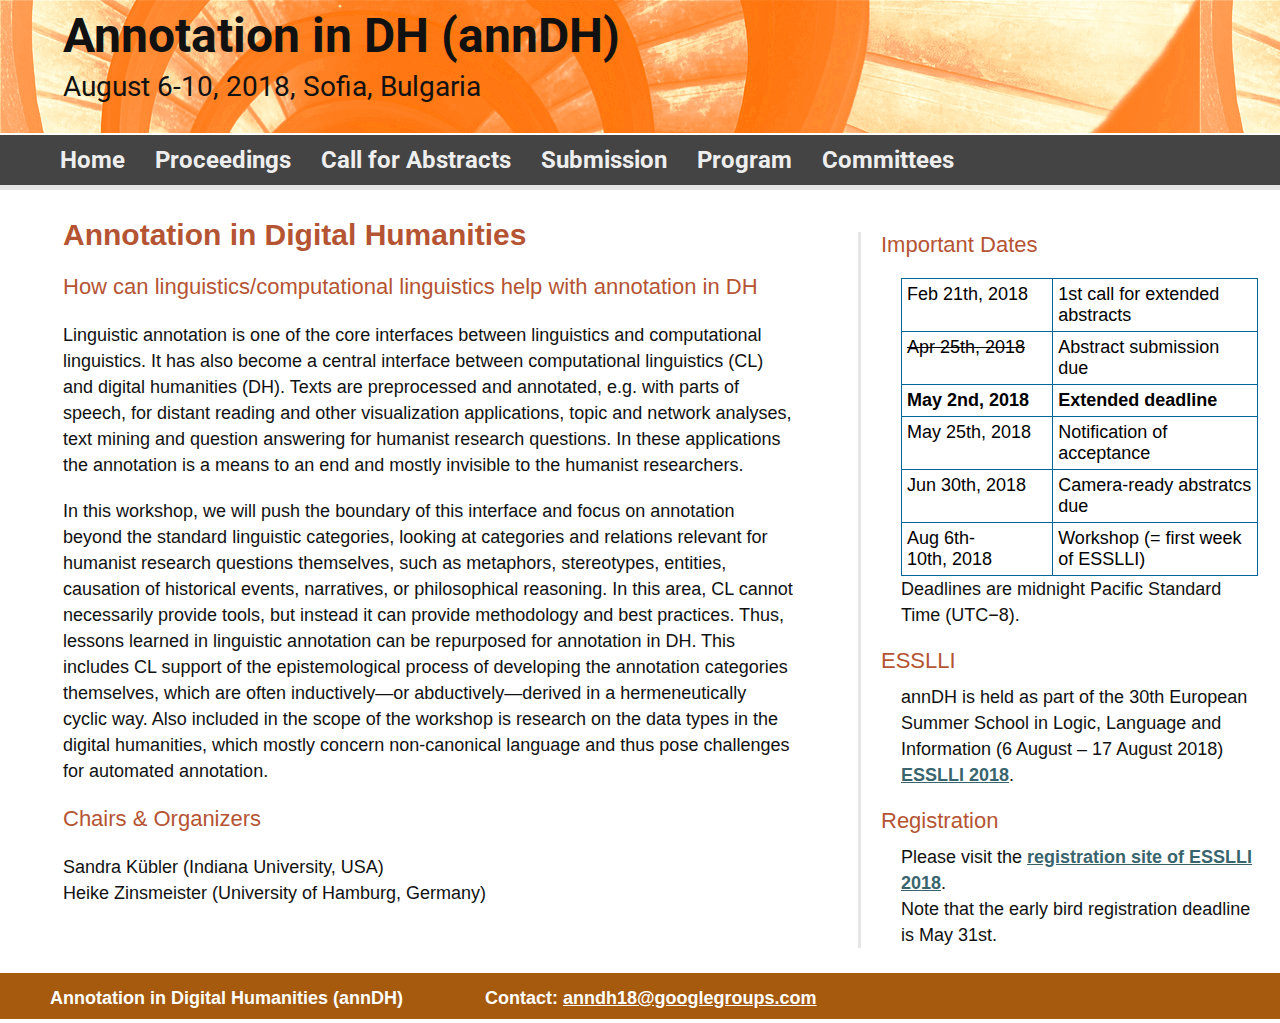
<file: index.html>
<!DOCTYPE html>
<html>

<head>
  <meta http-equiv="Content-Type" content="text/html; charset=UTF-8"/>
    <title>annDH</title>
    <link href="https://fonts.googleapis.com/css?family=Open+Sans+Condensed:300%7CRoboto:300%7CSlabo+27px" rel="stylesheet">
    <link rel="stylesheet" href="annDH.css" type="text/css"/>
</head> 
  
<body>

<div id="header">
  <table>
<tr>
        <td valign="bottom">
	<p class="title">Annotation in DH (annDH)</p>
	<p class="body"> August 6-10, 2018, Sofia, Bulgaria</p>
      </td>
</tr>
  </table>
</div>

<div id="subheader">
  <ul id="navigation">
    <li class="active"><a href="index.html">Home</a></li>
	   <li><a href="http://ceur-ws.org/Vol-2155/">Proceedings</a></li>
    <li><a href="cfp.html">Call for Abstracts</a></li>
    <li><a href="submission.html">Submission</a></li>
    <li><a href="program.html">Program</a></li>
    <li><a href="committees.html">Committees</a></li>
  </ul>
</div>

<table>

  <tr valign="top">

    <td>

      <div id="contents">

	<h1>Annotation in Digital Humanities</h1>
	<h3>How can linguistics/computational linguistics help with annotation in DH</h3>
     
	      
	<p>Linguistic annotation is one of the core interfaces between linguistics and computational linguistics. It has also become a central interface between computational linguistics (CL) and digital humanities (DH). Texts are preprocessed and annotated, e.g. with parts of speech, for distant reading and other visualization applications, topic and network analyses, text mining and question answering for humanist research questions. In these applications the annotation is a means to an end and mostly invisible to the humanist researchers.</p>
		

	<p>In this workshop, we will push the boundary of this interface and focus on annotation beyond the standard linguistic categories, looking at categories and relations relevant for humanist research questions themselves, such as metaphors, stereotypes, entities, causation of historical events, narratives, or philosophical reasoning. In this area, CL cannot necessarily provide tools, but instead it can provide methodology and best practices. Thus, lessons learned in linguistic annotation can be repurposed for annotation in DH. This includes CL support of the epistemological process of developing the annotation categories themselves, which are often inductively—or abductively—derived in a hermeneutically cyclic way. Also included in the scope of the workshop is research on the data types in the digital humanities, which mostly concern non-canonical language and thus pose challenges for automated annotation.</p>


		<h3>Chairs &amp; Organizers</h3>

	
	<p>Sandra Kübler (Indiana University, USA)<br>
	Heike Zinsmeister (University of Hamburg, Germany)</p>


      </div>

    <td class="sidebar">

      <div>

	<h3>Important&nbsp;Dates</h3>

	<p>
	  <table cellspacing=0 cellpadding=3>
	    <tr valign="top">
		    <td>Feb&nbsp;21th,&nbsp;2018</td>
	      <td>1st call for extended abstracts</td>
	    </tr>
	    <tr valign="top">
		    <td><del>Apr&nbsp;25th,&nbsp;2018</del></td>
	      <td>Abstract submission due</td>
	    </tr>
		  
		  <tr valign="top">
			  <td><b>May&nbsp;2nd,&nbsp;2018</b></td>
			  <td><b>Extended deadline</b></td>
	    </tr>
		  
		  <tr valign="top">
			  <td>May&nbsp;25th,&nbsp;2018</td>
	      <td>Notification of acceptance </td>
	    </tr>
		  <tr valign="top">
			  <td>Jun&nbsp;30th,&nbsp;2018</td>
	      <td>Camera-ready abstratcs due </td>
	    </tr>
	    <tr valign="top">
	      <td>Aug&nbsp;6th-10th,&nbsp;2018</td>
	      <td>Workshop (= first week of ESSLLI)</td>
	    
	  </table>
	      <p> Deadlines are midnight Pacific Standard Time (UTC−8).</p>

	<p>
	  <h3>ESSLLI</h3>
	<p>
	  annDH is held as part of the 30th European Summer School in Logic, Language and Information (6 August – 17 August 2018) <a href="http://esslli2018.folli.info/">ESSLLI 2018</a>.
	</p>
	</p>
    
	<h3>Registration</h3>
	    <p>
	      Please visit the <a href=" http://esslli2018.folli.info/registration/">registration site of ESSLLI 2018</a>.<br>
	      Note that the early bird registration deadline is May 31st.
		    
		    </p> 
	
	<!--<h3>Proceedings</h3>
	<p>We will publish proceedings with peer-reviewed exteded abstracts. Depending on number and quality of submissions, and interest of authors, we plan to edit a special issue of full length papers based on contributions to the workshop.
	
	</p>-->
    
      </div>
  
    </td>
  </tr>
</table>


<div id="footer">
  <div class="clearfix">
    <p>
      Annotation in Digital Humanities (annDH)
      &emsp;&emsp;&emsp;&emsp;
       Contact: <a href="mailto:anndh18@googlegroups.com">anndh18@googlegroups.com</a><br>
  </div>
</div>

</body>

</html>
</file>
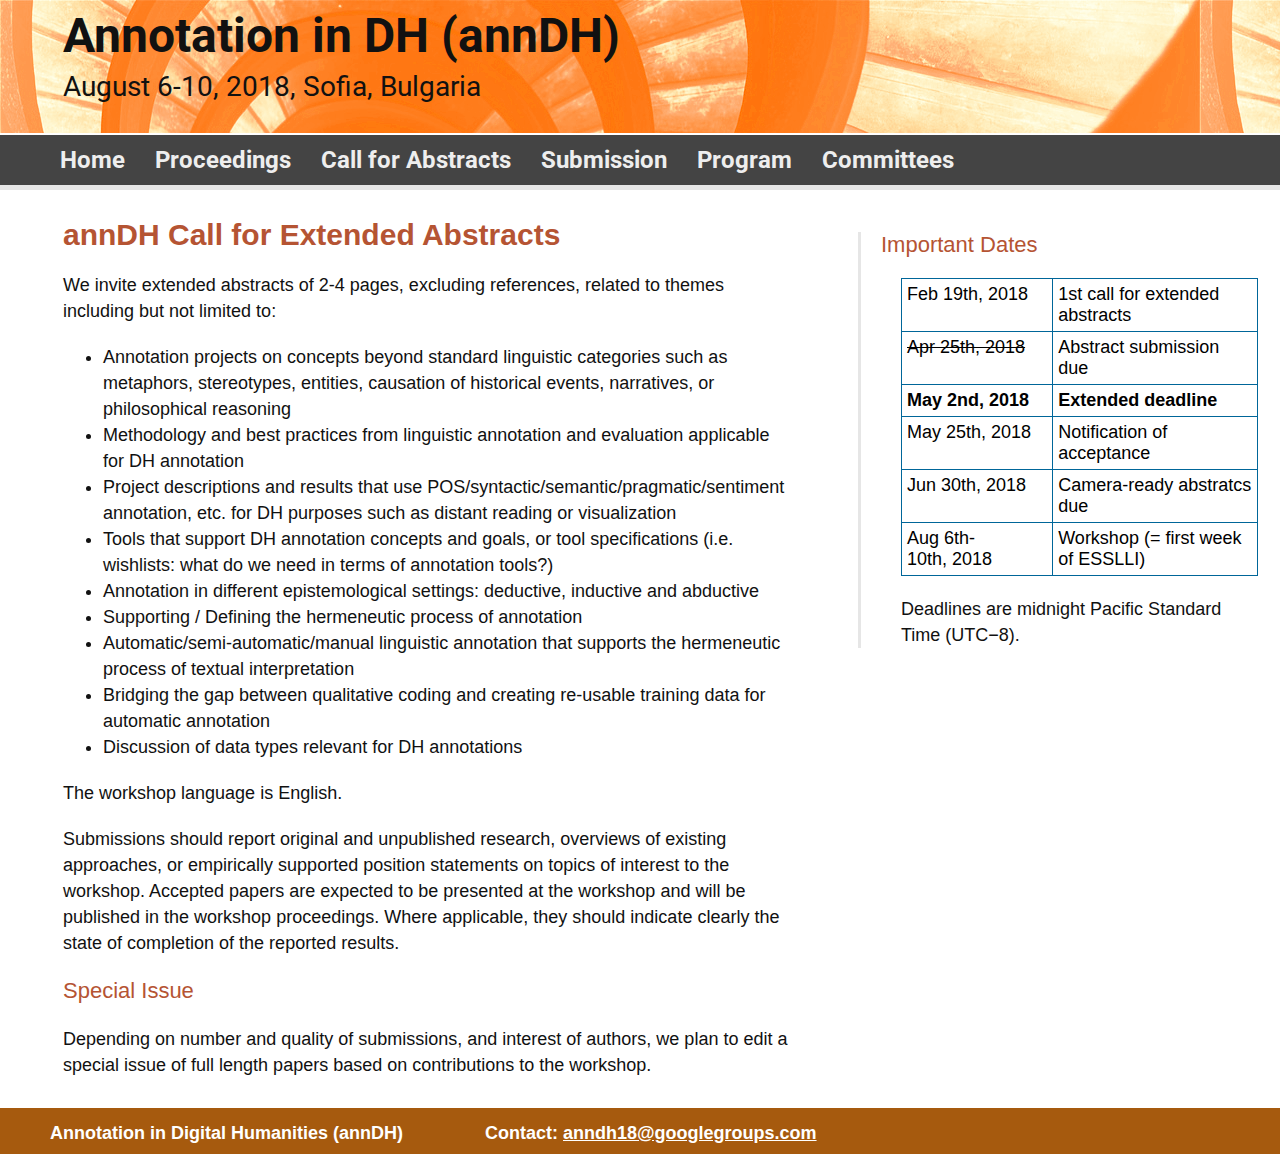
<file: cfp.html>
<!DOCTYPE html>
<html>

<head>
  <meta http-equiv="Content-Type" content="text/html; charset=UTF-8"/>
    <title>annDH</title>
    <link href="https://fonts.googleapis.com/css?family=Open+Sans+Condensed:300%7CRoboto:300%7CSlabo+27px" rel="stylesheet">
    <link rel="stylesheet" href="annDH.css" type="text/css"/>
</head> 
  
<body>

<div id="header">
  <table>
<tr>
        <td valign="bottom">
	<p class="title">Annotation in DH (annDH)</p>
	<p class="body"> August 6-10, 2018, Sofia, Bulgaria</p>
      </td>
</tr>
  </table>
</div>

<div id="subheader">
  <ul id="navigation">
    <li class="active"><a href="index.html">Home</a></li>
    <li><a href="http://ceur-ws.org/Vol-2155/">Proceedings</a></li>
    <li><a href="cfp.html">Call for Abstracts</a></li>
    <li><a href="submission.html">Submission</a></li>
    <li><a href="program.html">Program</a></li>
    <li><a href="committees.html">Committees</a></li>
  </ul>
</div>

<table>

  <tr valign="top">

    <td>

      <div id="contents">
	<h1>annDH Call for Extended Abstracts</h1>
      


	<p>We invite extended abstracts of 2-4 pages, excluding references, related to themes including but not limited to:

	  
	  <ul>

	<li>Annotation projects on concepts beyond standard linguistic categories such as metaphors, stereotypes, entities, causation of historical events, narratives, or philosophical reasoning</li>
	<li>Methodology and best practices from linguistic annotation and evaluation applicable for DH annotation</li>
	<li>Project descriptions and results that use POS/syntactic/semantic/pragmatic/sentiment annotation, etc. for DH purposes such as distant reading or visualization </li>
	<li>Tools that support DH annotation concepts and goals, or tool specifications (i.e. wishlists: what do we need in terms of annotation tools?)</li>
	<li>Annotation in different epistemological settings: deductive, inductive and abductive</li>
	<li>Supporting / Defining the hermeneutic process of annotation</li>
	<li>Automatic/semi-automatic/manual linguistic annotation that supports the hermeneutic process of textual interpretation</li>
	<li>Bridging the gap between qualitative coding and creating re-usable training data for automatic annotation</li>
	<li>Discussion of data types relevant for DH annotations</li>
	      </ul>	    
</p>
	    <p> The workshop language is English.</p>
	<p>Submissions should report original and unpublished research, overviews of existing approaches, or empirically supported position statements on topics of interest to the workshop. Accepted papers are expected to be presented at the workshop and will be published in the workshop proceedings. Where applicable, they should indicate clearly the state of completion of the reported results.</p> 
	

<h3>Special Issue</h3>

	<p>Depending on number and quality of submissions, and interest of authors, we plan to edit a special issue of full length papers based on contributions to the workshop.</p>


      </div>
	<td class="sidebar">

      <div>

	<h3>Important&nbsp;Dates</h3>

	<p>
	  <table cellspacing=0 cellpadding=3>
	    <tr valign="top">
		    <td>Feb&nbsp;19th,&nbsp;2018</td>
	      <td>1st call for extended abstracts</td>
	    </tr>
	    <tr valign="top">
		    <td><del>Apr&nbsp;25th,&nbsp;2018</del></td>
	      <td>Abstract submission due </td>
	    </tr>
		  <tr valign="top">
			  <td><b>May&nbsp;2nd,&nbsp;2018</b></td>
			  <td><b>Extended deadline</b></td>
	    </tr>
		  
		  <tr valign="top">
			  <td>May&nbsp;25th,&nbsp;2018</td>
	      <td>Notification of acceptance </td>
	    </tr>
		  <tr valign="top">
			  <td>Jun&nbsp;30th,&nbsp;2018</td>
	      <td>Camera-ready abstratcs due </td>
	    </tr>
	    <tr valign="top">
	      <td>Aug&nbsp;6th-10th,&nbsp;2018</td>
	      <td>Workshop (= first week of ESSLLI)</td>
	    
	  </table>
	      </p>
		<p>Deadlines are midnight Pacific Standard Time (UTC−8).</p>
	</div>
 
    </td>
  </tr>
</table>

<div id="footer">
  <div class="clearfix">
    <p>
      Annotation in Digital Humanities (annDH)
      &emsp;&emsp;&emsp;&emsp;
       Contact: <a href="mailto:anndh18@googlegroups.com">anndh18@googlegroups.com</a><br>
  </div>
</div>


</body>

</html>
</file>
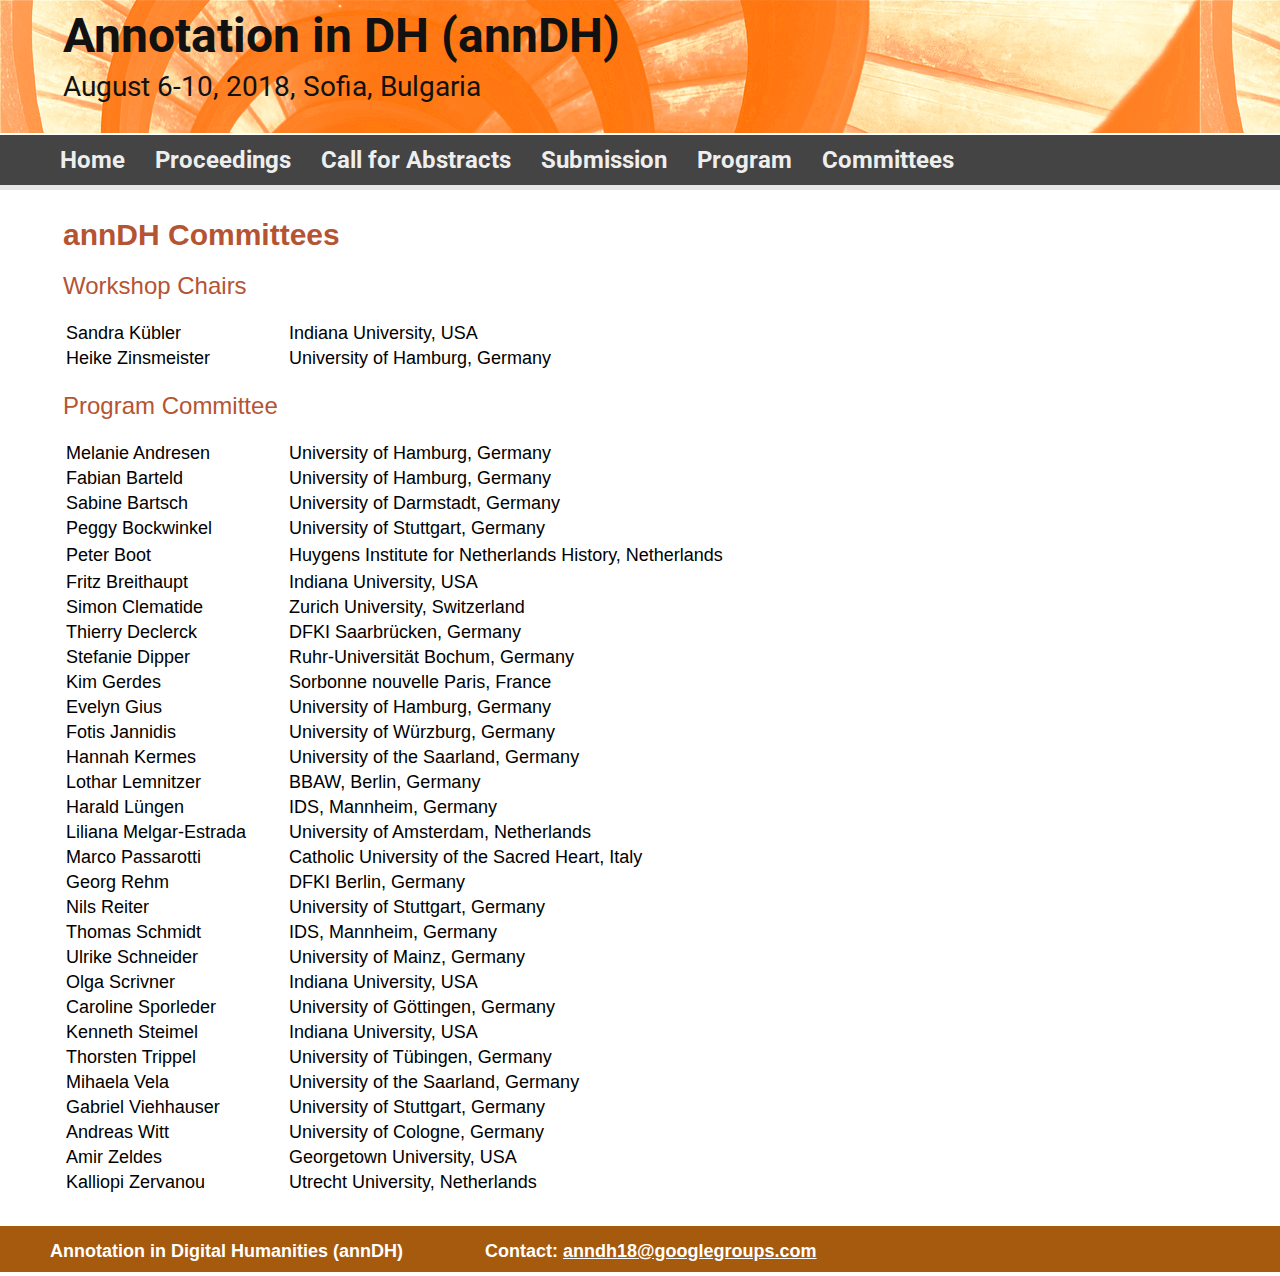
<file: committees.html>
<!DOCTYPE html>
<html>

<head>
  <meta http-equiv="Content-Type" content="text/html; charset=UTF-8"/>
    <title>annDH</title>
    <link href="https://fonts.googleapis.com/css?family=Open+Sans+Condensed:300%7CRoboto:300%7CSlabo+27px" rel="stylesheet">
    <link rel="stylesheet" href="annDH.css" type="text/css"/>
</head> 
  
<body>

<div id="header">
  <table>
<tr>
        <td valign="bottom">
	<p class="title">Annotation in DH (annDH)</p>
	<p class="body"> August 6-10, 2018, Sofia, Bulgaria</p>
      </td>
</tr>
  </table>
</div>

<div id="subheader">
  <ul id="navigation">
    <li class="active"><a href="index.html">Home</a></li>
	   <li><a href="http://ceur-ws.org/Vol-2155/">Proceedings</a></li>
    <li><a href="cfp.html">Call for Abstracts</a></li>
    <li><a href="submission.html">Submission</a></li>
    <li><a href="program.html">Program</a></li>
    <li><a href="committees.html">Committees</a></li>
  </ul>
</div>

<table>

  <tr valign="top">

    <td>

      <div id="contents">


	<h1>annDH Committees</h1>
     
   <h2> Workshop Chairs </h2>
<p>

<table class="committee">

<tr>
  <td class="p_name">Sandra Kübler</td>
  <td class="p_affiliation">Indiana University, USA</td>
</tr>
<tr>
  <td class="p_name">Heike Zinsmeister</td>
  <td class="p_affiliation">University of Hamburg, Germany</td>
</tr>
</table>
	      
</p>

  
  <h2> Program Committee </h2>
<p> 


<table class="committee">

    <tr>
  <td class="p_name">Melanie Andresen</td>
  <td class="p_affiliation">University of Hamburg, Germany</td>
</tr>
	 <tr>
  <td class="p_name">Fabian Barteld</td>
  <td class="p_affiliation">University of Hamburg, Germany</td>
</tr>
	<tr>
  <td class="p_name">Sabine Bartsch</td>
  <td class="p_affiliation">University of Darmstadt, Germany</td>
	</tr>

		<tr>
  <td class="p_name">Peggy Bockwinkel</td>
  <td class="p_affiliation">University of Stuttgart, Germany</td>
</tr>
<tr>
  	<tr>
  <td class="p_name">Peter Boot</td>
  <td class="p_affiliation">Huygens Institute for Netherlands History, Netherlands</td>
</tr>
<tr>
  	<tr>
  <td class="p_name">Fritz Breithaupt</td>
  <td class="p_affiliation">Indiana University, USA</td>
</tr>
	 <tr>
  <td class="p_name">Simon Clematide</td>
  <td class="p_affiliation">Zurich University, Switzerland</td>
	 </tr>
	 <tr>
  <td class="p_name">Thierry Declerck</td>
  <td class="p_affiliation">DFKI Saarbrücken, Germany</td>
</tr>
	<tr>
  <td class="p_name">Stefanie Dipper</td>
  <td class="p_affiliation">Ruhr-Universität Bochum, Germany</td>
</tr>
	<tr>
  <td class="p_name">Kim Gerdes</td>
  <td class="p_affiliation">Sorbonne nouvelle Paris, France</td>
</tr>
	<tr>
  <td class="p_name">Evelyn Gius</td>
  <td class="p_affiliation">University of Hamburg, Germany</td>
</tr>
	<tr>
  <td class="p_name">Fotis Jannidis</td>
  <td class="p_affiliation">University of Würzburg, Germany</td>
</tr>
	<tr>
  <td class="p_name">Hannah Kermes</td>
  <td class="p_affiliation">University of the Saarland, Germany</td>
</tr>
	<tr>
  <td class="p_name">Lothar Lemnitzer</td>
  <td class="p_affiliation">BBAW, Berlin, Germany</td>
</tr>
	<tr>
  <td class="p_name">Harald Lüngen</td>
  <td class="p_affiliation">IDS, Mannheim, Germany</td>
	</tr>
	<tr>
  <td class="p_name">Liliana Melgar-Estrada</td>
  <td class="p_affiliation">University of Amsterdam, Netherlands</td>
	</tr>
	<tr>
  <td class="p_name">Marco Passarotti</td>
  <td class="p_affiliation">Catholic University of the Sacred Heart, Italy</td>
	</tr>
	<tr>
  <td class="p_name">Georg Rehm</td>
  <td class="p_affiliation">DFKI Berlin, Germany</td>
	</tr>
<tr>
  <td class="p_name">Nils Reiter </td>
  <td class="p_affiliation">University of Stuttgart, Germany</td>
</tr>
		<tr>
  <td class="p_name">Thomas Schmidt</td>
  <td class="p_affiliation">IDS, Mannheim, Germany</td>
</tr>
	<tr>
  <td class="p_name">Ulrike Schneider</td>
  <td class="p_affiliation">University of Mainz, Germany</td>
</tr>
	<tr>
  <td class="p_name">Olga Scrivner</td>
  <td class="p_affiliation">Indiana University, USA</td>
</tr>
	<tr>
  <td class="p_name">Caroline Sporleder</td>
  <td class="p_affiliation">University of Göttingen, Germany</td>
</tr>
	<tr>
  <td class="p_name">Kenneth Steimel</td>
  <td class="p_affiliation">Indiana University, USA</td>
</tr>
	<tr>
  <td class="p_name">Thorsten Trippel</td>
  <td class="p_affiliation">University of Tübingen, Germany</td>
</tr>
	<tr>
  <td class="p_name">Mihaela Vela</td>
  <td class="p_affiliation">University of the Saarland, Germany</td>
</tr>
	<tr>
  <td class="p_name">Gabriel Viehhauser</td>
  <td class="p_affiliation">University of Stuttgart, Germany</td>
</tr>
	<tr>
  <td class="p_name">Andreas Witt</td>
  <td class="p_affiliation">University of Cologne, Germany</td>
</tr>
	<tr>
  <td class="p_name">Amir Zeldes</td>
  <td class="p_affiliation">Georgetown University, USA</td>
	</tr>
		<tr>
  <td class="p_name">Kalliopi Zervanou</td>
  <td class="p_affiliation">Utrecht University, Netherlands</td>
</tr>
</table>


</p>

      </div>
  
    </td>
  </tr>
</table>


<div id="footer">
  <div class="clearfix">
    <p>
      Annotation in Digital Humanities (annDH)
      &emsp;&emsp;&emsp;&emsp;
       Contact: <a href="mailto:anndh18@googlegroups.com">anndh18@googlegroups.com</a><br>
  </div>
</div>

</body>

</html>
</file>
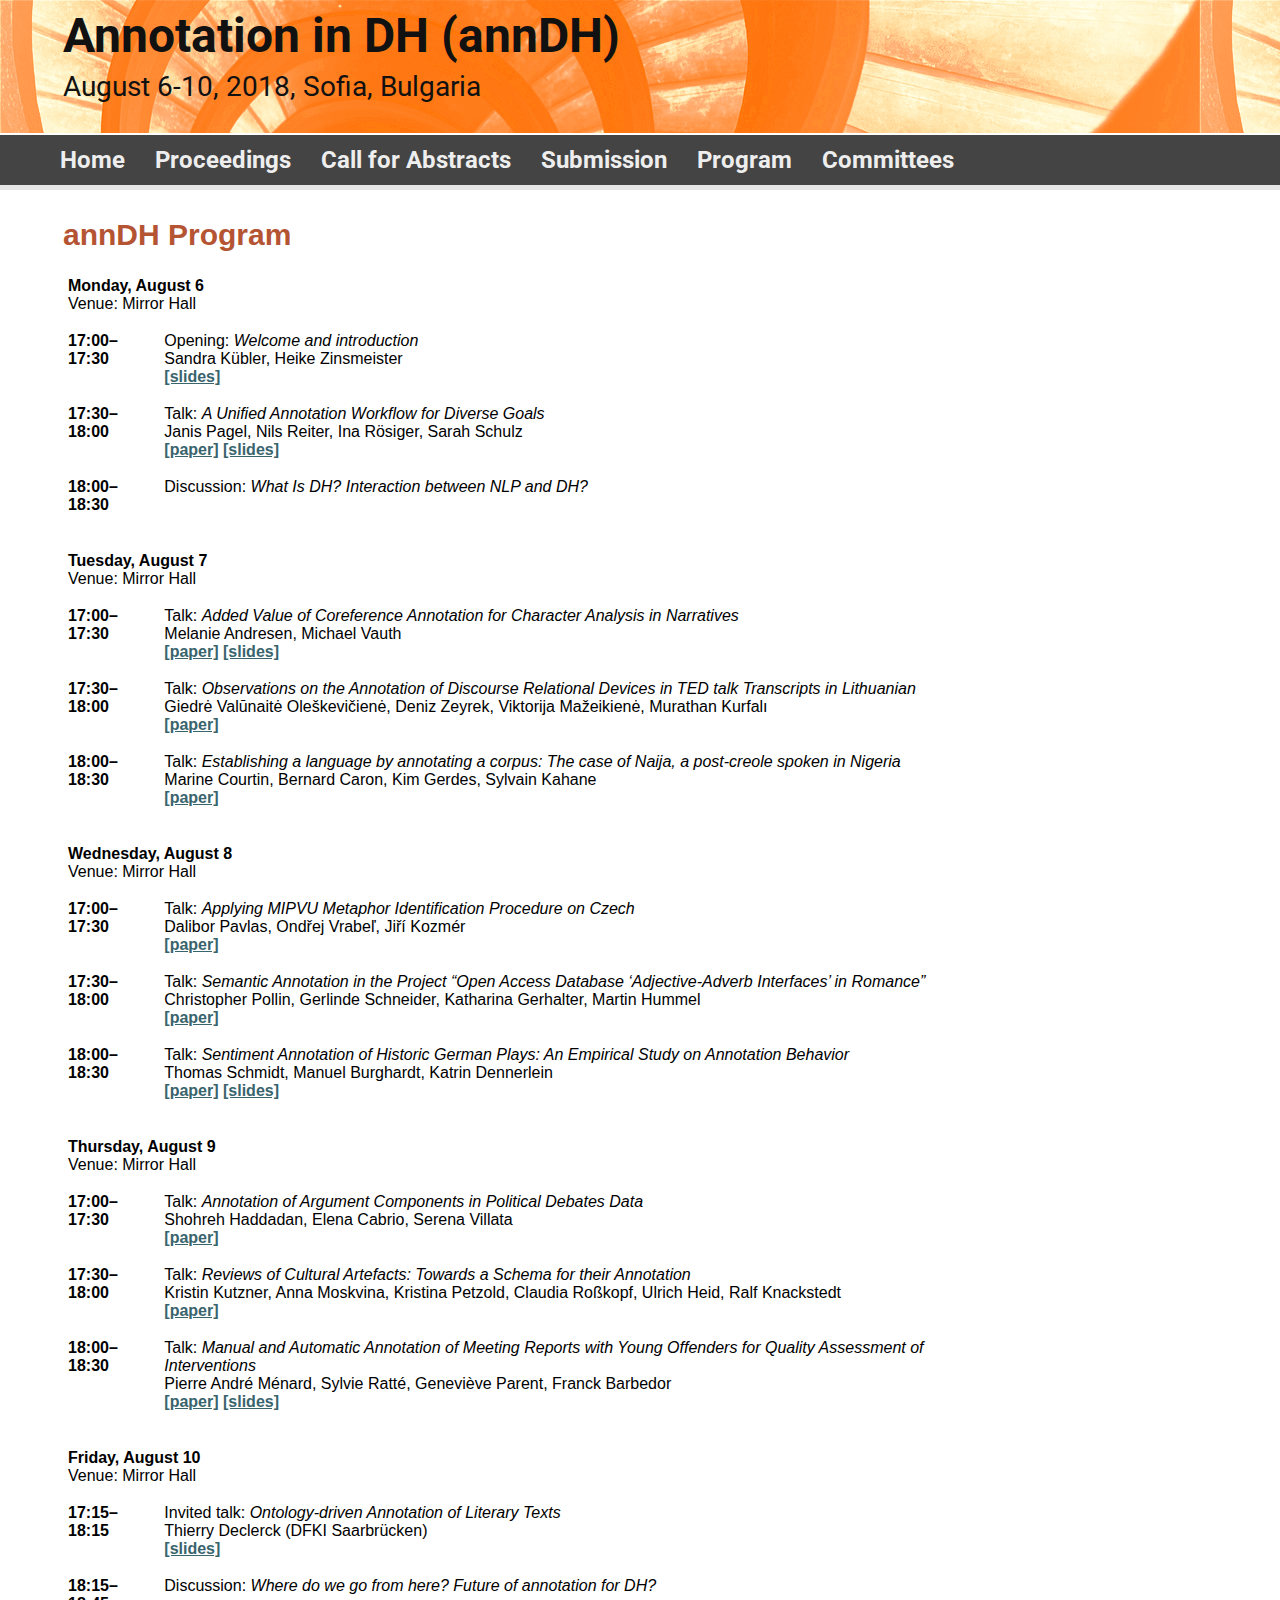
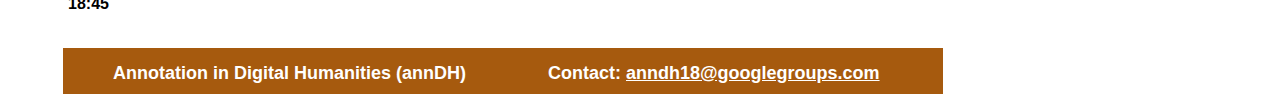
<file: program.html>
<!DOCTYPE html>
<html>

<head>
  <meta http-equiv="Content-Type" content="text/html; charset=UTF-8"/>
    <title>annDH</title>
    <link href="https://fonts.googleapis.com/css?family=Open+Sans+Condensed:300%7CRoboto:300%7CSlabo+27px" rel="stylesheet">
    <link rel="stylesheet" href="annDH.css" type="text/css"/>
</head> 
  
<body>

<div id="header">
  <table>
<tr>
        <td valign="bottom">
	<p class="title">Annotation in DH (annDH)</p>
	<p class="body"> August 6-10, 2018, Sofia, Bulgaria</p>
      </td>
</tr>
  </table>
</div>

<div id="subheader">
  <ul id="navigation">
    <li class="active"><a href="index.html">Home</a></li>
    <li><a href="http://ceur-ws.org/Vol-2155/">Proceedings</a></li>
    <li><a href="cfp.html">Call for Abstracts</a></li>
    <li><a href="submission.html">Submission</a></li>
    <li><a href="program.html">Program</a></li>
    <li><a href="committees.html">Committees</a></li>
  </ul>
</div>

<table>

  <tr valign="top">

    <td>

      <div id="contents">

	<h1>annDH Program</h1>
	    
      
	<table cellspacing="0" cellpadding="5" border="0">
<tr>
  <td colspan="2"><b>Monday, August 6</b>
	  <br/> Venue: Mirror Hall </td></tr>

<tr>
  <td valign="top" style="padding-top: 14px;"><b>17:00&#8211;17:30</b></td>
  <td valign="top" style="padding-top: 14px;">Opening: <i>Welcome and introduction</i><br> Sandra K&uuml;bler, Heike Zinsmeister<br/><a href="slides/annDH18_intro_kuebler_zinsmeister.pdf">[slides]</a> </td></tr>

		<tr>
  <td valign="top" style="padding-top: 14px;"><b>17:30&#8211;18:00</b></td>
  <td valign="top" style="padding-top: 14px;">Talk: <i>A Unified Annotation Workflow for Diverse Goals</i><br> Janis Pagel, Nils Reiter, Ina R&ouml;siger, Sarah Schulz
	  <br/><a href="http://ceur-ws.org/Vol-2155/pagel.pdf">[paper]</a> <a href="slides/presentation_pagel.pdf">[slides]</a></tr>

		<tr>
  <td valign="top" style="padding-top: 14px;"><b>18:00&#8211;18:30</b></td>
  <td valign="top" style="padding-top: 14px;">Discussion: <i>What Is DH? Interaction between NLP and DH?</i><br/></td></tr>
		
   <tr><td>&nbsp;</td></tr>  
<tr>
  <td colspan="2"><b>Tuesday, August 7</b>
	  <br/> Venue: Mirror Hall</td></tr>
	  
	  <tr>
  <td valign="top" style="padding-top: 14px;"><b>17:00&#8211;17:30</b></td>
  <td valign="top" style="padding-top: 14px;">Talk: <i>Added Value of Coreference Annotation for Character Analysis in Narratives</i><br/> Melanie Andresen, Michael Vauth<br/><a href="http://ceur-ws.org/Vol-2155/andresen.pdf">[paper]</a> <a href="slides/18-08-07_Andresen_annDH.pdf">[slides]</a></tr></td></tr>

		<tr>
  <td valign="top" style="padding-top: 14px;"><b>17:30&#8211;18:00</b></td>
  <td valign="top" style="padding-top: 14px;">Talk: <i>Observations on the Annotation of Discourse Relational Devices in TED talk Transcripts in Lithuanian</i><br/> Giedrė Valūnaitė Oleškevičienė, Deniz Zeyrek, Viktorija Ma&zcaron;eikienė, Murathan Kurfalı<br/><a href="http://ceur-ws.org/Vol-2155/valunaite.pdf">[paper]</a></tr></td></tr>



		<tr>
  <td valign="top" style="padding-top: 14px;"><b>18:00&#8211;18:30</b></td>
  <td valign="top" style="padding-top: 14px;">Talk: <i>Establishing a language by annotating a corpus: The case of Naija, a post-creole spoken in Nigeria</i><br/>Marine Courtin, Bernard Caron, Kim Gerdes, Sylvain Kahane <br/><a href="http://ceur-ws.org/Vol-2155/courtin.pdf">[paper]</a></tr></td></tr>
	  
  <tr><td>&nbsp;</td></tr>  
	  <tr>
  <td colspan="2"><b>Wednesday, August 8</b>
	  <br/> Venue: Mirror Hall</td></tr>
	  
	  
	  	  <tr>
  <td valign="top" style="padding-top: 14px;"><b>17:00&#8211;17:30</b></td>
  <td valign="top" style="padding-top: 14px;">Talk: <i>Applying MIPVU Metaphor Identification Procedure on Czech</i><br/>Dalibor Pavlas, Ondřej Vrabeľ, Jiří Kozmér<br/><a href="papers/pavlas.pdf">[paper]</a></tr></td></tr>

		<tr>
  <td valign="top" style="padding-top: 14px;"><b>17:30&#8211;18:00</b></td>
  <td valign="top" style="padding-top: 14px;">Talk: <i>Semantic Annotation in the Project “Open Access Database ‘Adjective-Adverb Interfaces’ in Romance”</i><br/>Christopher Pollin, Gerlinde Schneider, Katharina Gerhalter, Martin Hummel<br/><a href="http://ceur-ws.org/Vol-2155/pollin.pdf">[paper]</a></tr></td></tr>



		<tr>
  <td valign="top" style="padding-top: 14px;"><b>18:00&#8211;18:30</b></td>
  <td valign="top" style="padding-top: 14px;">Talk: <i>Sentiment Annotation of Historic German Plays: An Empirical Study on Annotation Behavior</i><br/>Thomas Schmidt, Manuel Burghardt, Katrin Dennerlein<br/><a href="http://ceur-ws.org/Vol-2155/schmidt.pdf">[paper]</a> <a href="slides/annDH-Presentation_forOnlineUse_Schmidt.pdf">[slides]</a></tr></td></tr>

  <tr><td>&nbsp;</td></tr>  
 
 <tr>
  <td colspan="2"><b>Thursday, August 9</b>
	  <br/> Venue: Mirror Hall</td></tr>
	  
	    	  <tr>
  <td valign="top" style="padding-top: 14px;"><b>17:00&#8211;17:30</b></td>
  <td valign="top" style="padding-top: 14px;">Talk: <i>Annotation of Argument Components in Political Debates Data</i><br/>Shohreh Haddadan, Elena Cabrio, Serena Villata<br/><a href="http://ceur-ws.org/Vol-2155/haddadan.pdf">[paper]</a></tr> </td></tr>

		<tr>
  <td valign="top" style="padding-top: 14px;"><b>17:30&#8211;18:00</b></td>
  <td valign="top" style="padding-top: 14px;">Talk: <i>Reviews of Cultural Artefacts: Towards a Schema for their Annotation</i><br/>Kristin Kutzner, Anna Moskvina, Kristina Petzold, Claudia Roßkopf, Ulrich Heid, Ralf Knackstedt<br/><a href="http://ceur-ws.org/Vol-2155/kutzner.pdf">[paper]</a></tr> </td></tr>



		<tr>
  <td valign="top" style="padding-top: 14px;"><b>18:00&#8211;18:30</b></td>
  <td valign="top" style="padding-top: 14px;">Talk: <i>Manual and Automatic Annotation of Meeting Reports with Young Offenders for Quality Assessment of Interventions</i><br/>Pierre André Ménard, Sylvie Ratté, Geneviève Parent, Franck Barbedor<br/><a href="http://ceur-ws.org/Vol-2155/menard.pdf">[paper]</a> <a href="slides/PresentationPA_Menard_AnnDH.pptx">[slides]</a></tr></td></tr>
	  
  <tr><td>&nbsp;</td></tr>  
	  <tr>
  <td colspan="2"><b>Friday, August 10</b>
	  <br/> Venue: Mirror Hall</td></tr>

		
        	  <tr>
  <td valign="top" style="padding-top: 14px;"><b>17:15&#8211;18:15</b></td>
  <td valign="top" style="padding-top: 14px;">Invited talk: <i>Ontology-driven Annotation of Literary Texts</i><br/>Thierry Declerck (DFKI Saarbr&uuml;cken)<br/><a href="slides/annDH_2018_TD.pdf">[slides]</a> </td></tr>



		<tr>
  <td valign="top" style="padding-top: 14px;"><b>18:15&#8211;18:45</b></td>
  <td valign="top" style="padding-top: 14px;">Discussion: <i>Where do we go from here? Future of annotation for DH?</i> <br/> </td></tr>
       <tr/>
  <tr><td>&nbsp;</td></tr>  
      </div>

    
  
    </td>
  </tr>
</table>


<div id="footer">
  <div class="clearfix">
    <p>
      Annotation in Digital Humanities (annDH)
      &emsp;&emsp;&emsp;&emsp;
       Contact: <a href="mailto:anndh18@googlegroups.com">anndh18@googlegroups.com</a><br>
  </div>
</div>


</body>

</html>
</file>
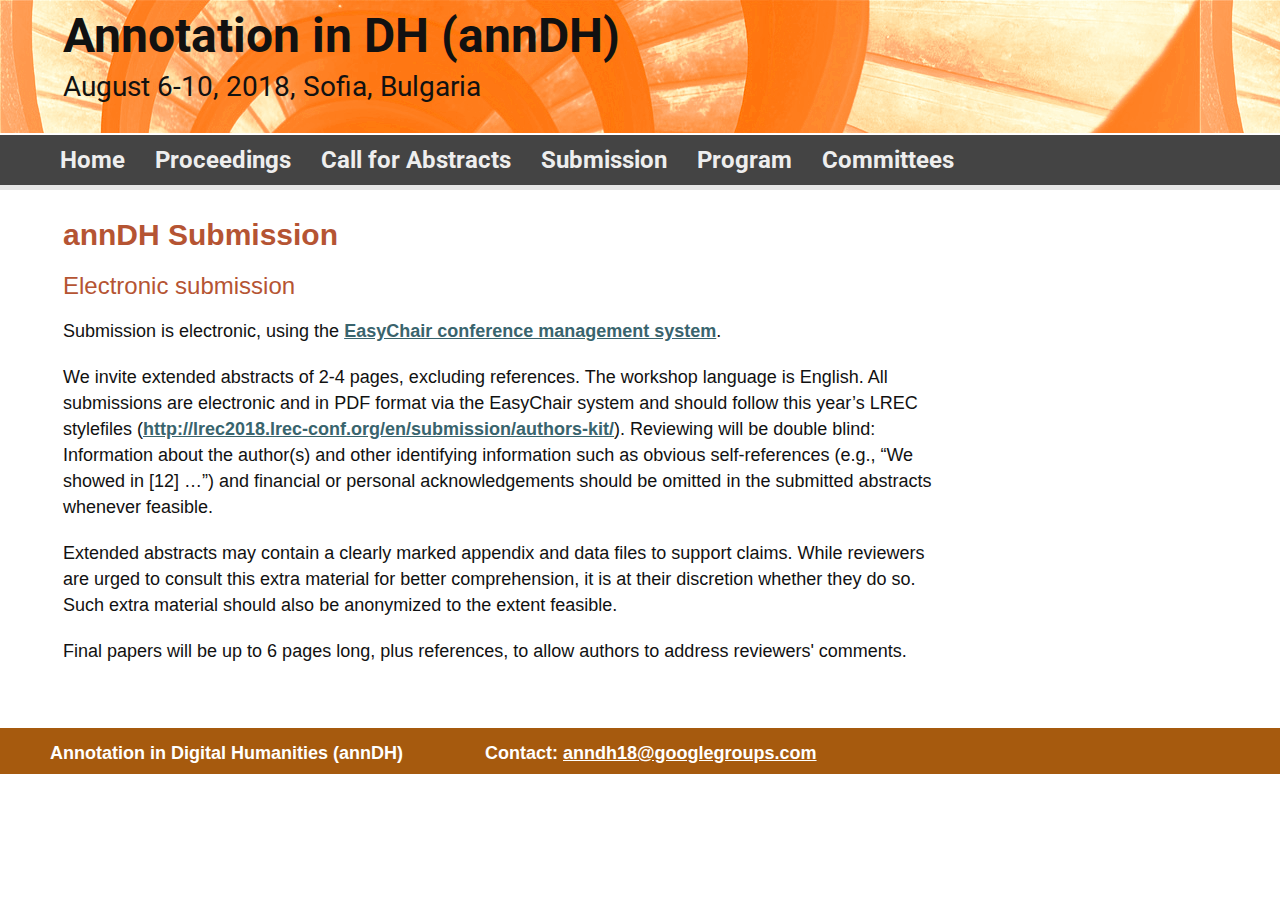
<file: submission.html>
<!DOCTYPE html>
<html>

<head>
  <meta http-equiv="Content-Type" content="text/html; charset=UTF-8"/>
    <title>annDH</title>
    <link href="https://fonts.googleapis.com/css?family=Open+Sans+Condensed:300%7CRoboto:300%7CSlabo+27px" rel="stylesheet">
    <link rel="stylesheet" href="annDH.css" type="text/css"/>
</head> 
  
<body>

<div id="header">
  <table>
<tr>
        <td valign="bottom">
	<p class="title">Annotation in DH (annDH)</p>
	<p class="body"> August 6-10, 2018, Sofia, Bulgaria</p>
      </td>
</tr>
  </table>
</div>

<div id="subheader">
  <ul id="navigation">
    <li class="active"><a href="index.html">Home</a></li>
	   <li><a href="http://ceur-ws.org/Vol-2155/">Proceedings</a></li>
    <li><a href="cfp.html">Call for Abstracts</a></li>
    <li><a href="submission.html">Submission</a></li>
    <li><a href="program.html">Program</a></li>
    <li><a href="committees.html">Committees</a></li>
  </ul>
</div>

<table>

  <tr valign="top">

    <td>

      <div id="contents">


	<h1>annDH Submission</h1>
	      
	      <h2>Electronic submission</h2>
      
	      <p>Submission is electronic, using the <a href="https://easychair.org/conferences/?conf=anndh18">EasyChair conference management system</a>.</p>

<p>We invite extended abstracts of 2-4 pages, excluding references. The workshop language is English. All submissions are electronic and in PDF format via the EasyChair system and should follow this year’s LREC stylefiles (<a href="http://lrec2018.lrec-conf.org/en/submission/authors-kit/">http://lrec2018.lrec-conf.org/en/submission/authors-kit/</a>).  Reviewing will be double blind: Information about the author(s) and other identifying information such as obvious self-references (e.g., “We showed in [12] …”) and financial or personal acknowledgements should be omitted in the submitted abstracts whenever feasible.</p> 

<p>Extended abstracts may contain a clearly marked appendix and data files to support claims. While reviewers are urged to consult this extra material for better comprehension, it is at their discretion
whether they do so. Such extra material should also be anonymized to the extent feasible.</p>

<p>Final papers will be up to 6 pages long, plus references, to allow authors to address reviewers' comments.

</p>
      </div>

    
  
    </td>
  </tr>
</table>

																									 <div id="footer">
  <div class="clearfix">
    <p>
      Annotation in Digital Humanities (annDH)
      &emsp;&emsp;&emsp;&emsp;
       Contact: <a href="mailto:anndh18@googlegroups.com">anndh18@googlegroups.com</a><br>
  </div>																							 </div>
											

</body>

</html>
</file>
<file: annDH.css>
/* adapted from law17.css and teach4DH.css*/

body {
	background-color: #fff;
	margin: 0;
	}

body, p {
	xfont-family: Roboto, Helvetica, Arial, sans-serif /*screws up on non-asci letters */;
	font-family: Calibri, Candara, Segoe, "Segoe UI" , Optima, Arial, sans-serif /*"Times New Roman", Times, serif;*/;
	}

table, th, td, img { border: 0px; }

.clearfix:after, #contents:after {
	clear: both;
	content: "";
	height: 1%;
	line-height: 0;
	visibility: hidden;
	}


/*------------------------------ HEADER ------------------------------*/

#header {
	background: linear-gradient(rgba(222,119,0,0.9), rgba(255,215,0, 1));
	background-image: url("chuttersnap-fv-2_img1200x300_orange.gif");
	border-bottom: 2px solid #fff;
	color: #fff;
	padding-left: 20px;
	padding-top: 20px;
	padding-bottom: 10px;
	}

#header .title {
	min-width: 1000px /*needed to avoid nasty overlapping lines */;
	font-family: Roboto, Helvetica, Arial, sans-serif;
	font-size: 48px;
	font-weight: bold;
	padding-left: 40px;
	padding-bottom: 5px;
	}

#header .body {
	font-family: Roboto, Helvetica, Arial, sans-serif;
	font-size: 28px;
	padding-left: 40px;
	padding-bottom: 0px;
	}

#subheader {
	background-color: #444;
	border-bottom: 5px solid #e6e6e6;
	color: #fff;
	height: 30px;
	padding-left: 60px;
	padding-bottom: 20px;
	}


/** Navigation **/

#navigation {
	display: inline-block;
	list-style: none;
	line-height: 20px;
	margin: 0;
	padding-top: 10px;
	padding-left: 0px;
	}

#navigation ul {
	display: inline-block;
	list-style: none;
	margin: 0;
	padding: 0;
	}

#navigation li {
	font-family: Roboto, Helvetica, Arial, sans-serif;
	float: left;
	padding-right: 30px;
	text-align: center;
	}

#navigation li a {
	color: #eee;
	font-size: 24px;
	line-height: 30px;
	text-decoration: none;
	}

#navigation li a:hover { color: #f1c40f; }


/*------------------------------ CONTENTS ------------------------------*/

#contents {
	min-height: 500px;
	max-width: 880px;
	margin-left: 50px;
	padding: 25px 20px 5px 10px;
	}

h1, h2, h3 {
	color: rgb(181,84,51);
	font-family: Calibri, Candara, Segoe, "Segoe UI" , Optima, Arial, sans-serif /*"Slabo 27px";*/;
	}

h1 {
	font-size: 30px;
	font-weight: bold;
	margin: 0 0 20px;
	}

h2 {
	font-size: 24px;
	font-weight: normal;
	margin: 0 0 18px;
	}

h3 {
	font-size: 22px;
	font-weight: normal;
	margin: 4 0 14px;
	}

p {
	color: #111111;
	font-size: 18px;
	line-height: 26px;
	margin: 0 0 20px;
	}

a {
	font-weight: bold;
	color: #39646d;
	}

a.paper {
	font-weight: normal;
	color: #39646d;
	text-decoration: None;
	}

a:hover { color: #39646d; }
a:visited { color: #39646d; }

table.dates {
	margin-left: 20px;
	border-collapse: collapse;
	}

table.dates td {
	padding: 7px;
	border: 1px solid #006699;
	font-size: 18px;
	}

table.committee a {
	text-decoration: none;
	font-size: 18px;
	}

li {
	color: #111111;
	font-size: 18px;
	line-height: 26px;
	}

.left { text-align: left; }
.right { text-align: right; }

.center {
	text-align: center;
	color: #39646d;
	font-weight: bold;
	}

.indent { margin-left: 20px; }

.p_name {
	width: 200px;
	font-size: 18px;
	}

.p_affiliation {
	padding-left: 20px;
	font-size: 18px;
	}

.example { color: #39646d; }

.sidebar {
	width: 400px;
	padding-top: 25px;
	padding-left: 40px;
	padding-right: 20px;
	}

.sidebar div {
	padding-left: 20px;
	border-left: 3px solid #e6e6e6;
	}

.sidebar table {
	margin-left: 20px;
	border-collapse: collapse;
	}

.sidebar td {
	padding: 5px;
	border: 1px solid #006699;
	font-size: 18px;
	}

.sidebar p {
	padding-left: 20px;
	font-size: 18px;
	}

.sidebar h3 {
	margin-top: 15px;
	margin-bottom: 10px;
	}


/*------------------------------ FOOTER ------------------------------*/

#footer {
	/*law17:  color matches color from the logo */
	background: linear-gradient(rgb(166,90,14), rgb(166,90,14));
	xborder-top: 4px solid #999;
	border-top: 2px solid #fff /*rgba(255,215,0, 1);*/;
	border-bottom: 4px solid #fff;
	xborder-bottom: 4px solid rgba(255,215,0, 1);
	padding: 6px 0 0;
	}

#footer>div {
	height: 20px;
	padding: 10px 10px 10px 40px;
	}

#footer p {
	font-size: 18px;
	font-weight: bold;
	line-height: 18px;
	color: #fff;
	font-style: normal;
	padding-left: 10px;
	}

#footer p a {
	color: #fff;
	font-weight: bold;
	}
</file>
